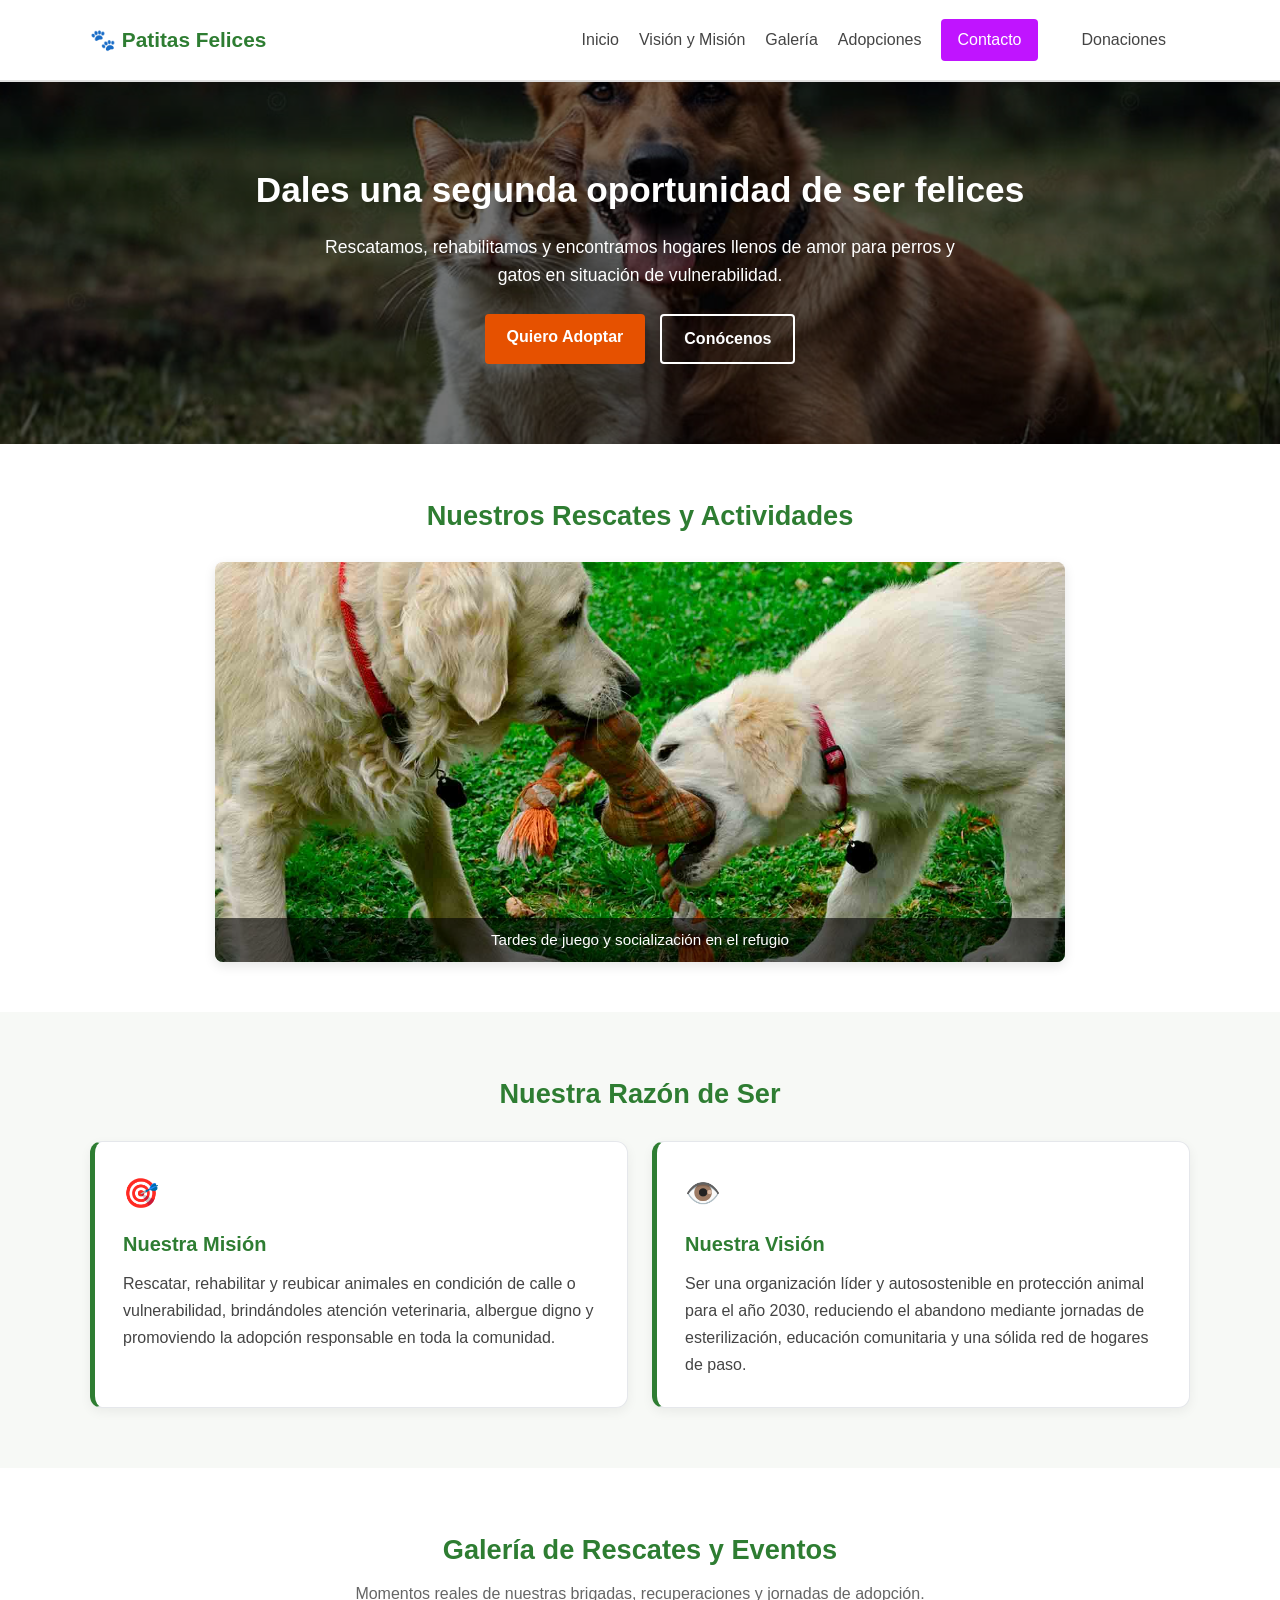
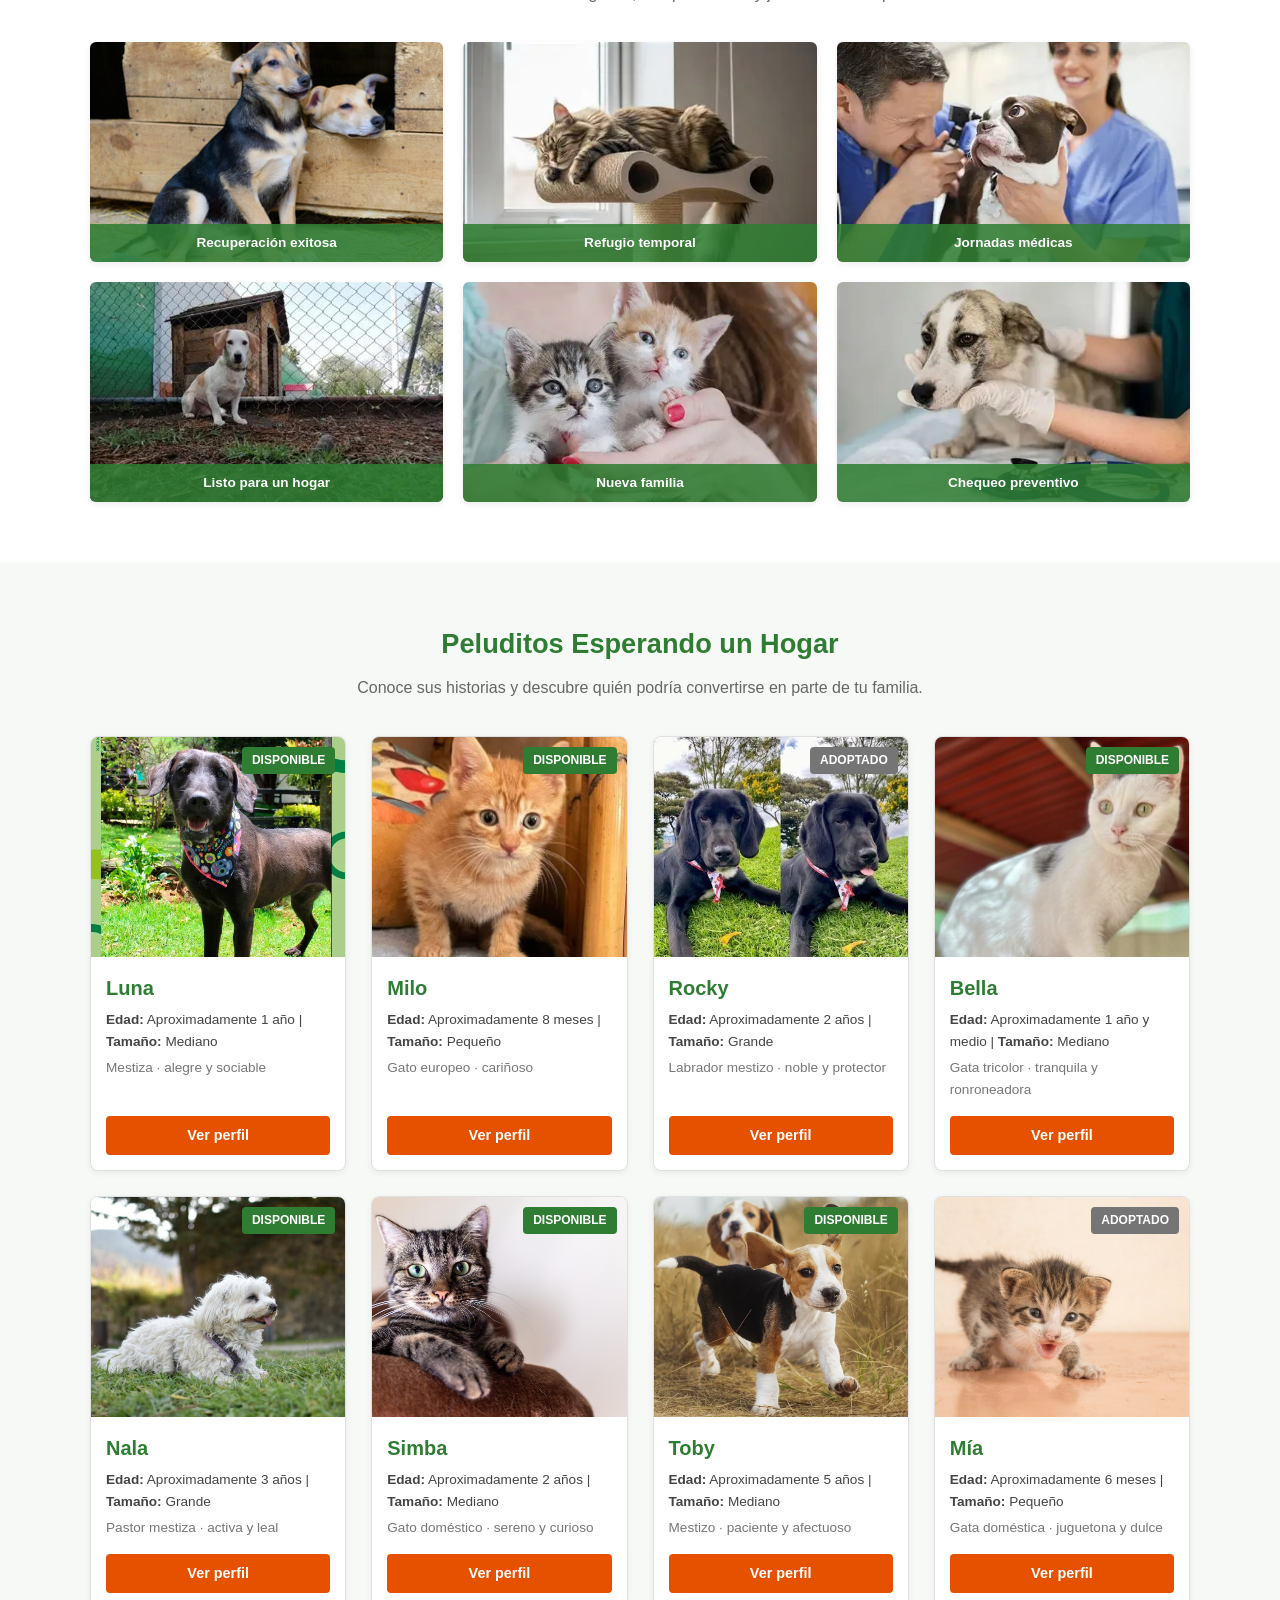
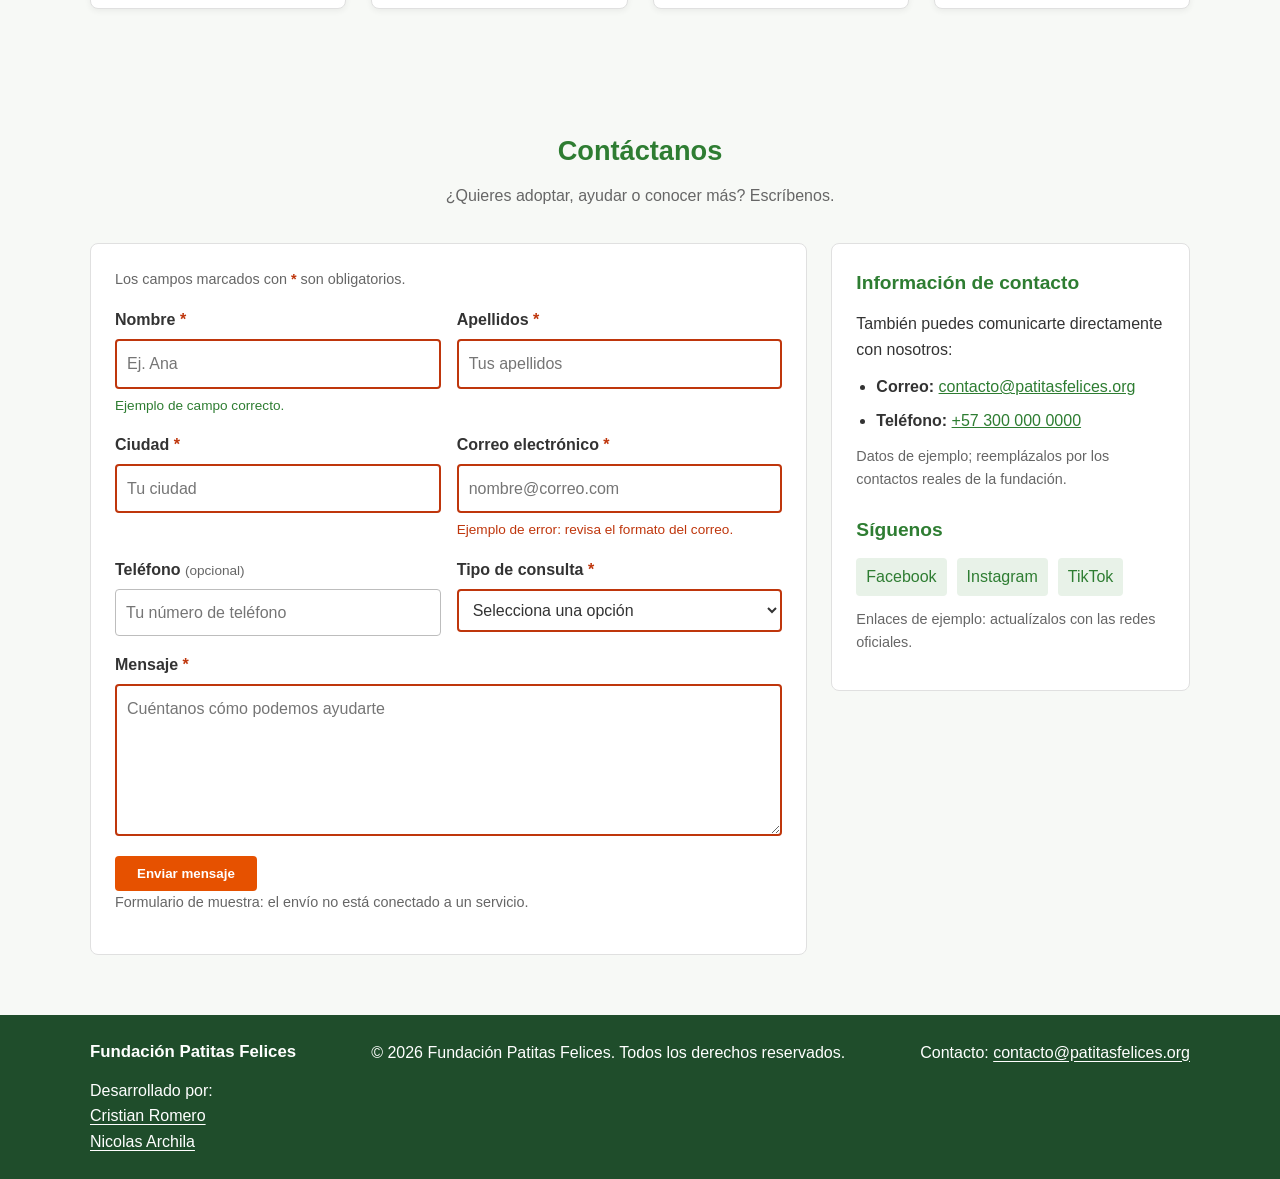
<file: index.html>
<!doctype html>
<html lang="es">
  <head>
    <meta charset="UTF-8" />
    <meta name="viewport" content="width=device-width, initial-scale=1.0" />
    <title>Fundación Patitas Felices</title>
    <link rel="stylesheet" href="style.css" />
  </head>
  <body>
    <header class="header">
      <div class="contenedor nav-contenedor">
        <a href="#inicio" class="logo">🐾 Patitas Felices</a>
        <nav class="nav">
          <a href="#inicio">Inicio</a>
          <a href="#mision-vision">Visión y Misión</a>
          <a href="#galeria">Galería</a>
          <a href="#adopta">Adopciones</a>
          <a href="#contacto" class="btn-nav">Contacto</a>
          <a href="donaciones.html" class="btn btn-tercero">Donaciones</a>
        </nav>
      </div>
    </header>

    <main id="inicio">
      <section class="hero">
        <img
          class="hero-fondo"
          src="imagenes/imagenhero.jpg" alt=""  />
        <div class="contenedor hero-contenido">
          <h1>Dales una segunda oportunidad de ser felices</h1>
          <p>
            Rescatamos, rehabilitamos y encontramos hogares llenos de amor para
            perros y gatos en situación de vulnerabilidad.
          </p>
          <div class="hero-botones">
            <a href="#adopta" class="btn btn-primario">Quiero Adoptar</a>
            <a href="#mision-vision" class="btn btn-secundario">Conócenos</a>
            
          </div>
        </div>
      </section>

      <section class="seccion-carrusel">
        <div class="contenedor">
          <h2 class="titulo-seccion">Nuestros Rescates y Actividades</h2>

          <div class="carrusel-marco">
            <div class="carrusel-tira">
              <div class="slide">
                <img
                  src="imagenes/perroscorriendo.jpg"
                  alt="Perros jugando en el refugio"
                />
                <div class="slide-texto">
                  Tardes de juego y socialización en el refugio
                </div>
              </div>

              <div class="slide">
                <img
                  src="imagenes/gatomiron.webp"
                  alt="Gatito rescatado y rehabilitado"
                />
                <div class="slide-texto">
                  Atención médica oportuna para cada rescate
                </div>
              </div>

              <div class="slide">
                <img
                  src="imagenes/perropurina.webp"
                  alt="Jornada de voluntariado"
                />
                <div class="slide-texto">
                  Jornadas abiertas con nuestros voluntarios
                </div>
              </div>

              <div class="slide">
                <img
                  src="imagenes/perrotierno.avif"
                  alt="Perro adoptado feliz"
                />
                <div class="slide-texto">
                  El momento más feliz: ¡encontrando un hogar!
                </div>
              </div>
            </div>
          </div>
        </div>
      </section>

      <section id="mision-vision" class="seccion-mision-vision">
        <div class="contenedor">
          <h2 class="titulo-seccion">Nuestra Razón de Ser</h2>

          <div class="bloques-mv">
            <div class="tarjeta-mv">
              <div class="icono-mv">🎯</div>
              <h3>Nuestra Misión</h3>
              <p>
                Rescatar, rehabilitar y reubicar animales en condición de calle
                o vulnerabilidad, brindándoles atención veterinaria, albergue
                digno y promoviendo la adopción responsable en toda la
                comunidad.
              </p>
            </div>

            <div class="tarjeta-mv">
              <div class="icono-mv">👁️</div>
              <h3>Nuestra Visión</h3>
              <p>
                Ser una organización líder y autosostenible en protección animal
                para el año 2030, reduciendo el abandono mediante jornadas de
                esterilización, educación comunitaria y una sólida red de
                hogares de paso.
              </p>
            </div>
          </div>
        </div>
      </section>

      <section id="galeria" class="seccion-galeria">
        <div class="contenedor">
          <h2 class="titulo-seccion">Galería de Rescates y Eventos</h2>
          <p class="subtitulo-seccion">
            Momentos reales de nuestras brigadas, recuperaciones y jornadas de
            adopción.
          </p>

          <div class="mosaico-fotos">
            <div class="foto-item">
              <img
                src="imagenes/Perro mestizo en proceso de recuperación.jpg"
                alt="Perro mestizo en proceso de recuperación"
              />
              <div class="foto-pie">Recuperación exitosa</div>
            </div>

            <div class="foto-item">
              <img
                src="imagenes/Gato descansando en su refugio temporal.webp"
                alt="Gato descansando en su refugio temporal"
              />
              <div class="foto-pie">Refugio temporal</div>
            </div>

            <div class="foto-item">
              <img
                src="imagenes/Jornada de vacunación comunitaria.webp"
                alt="Jornada de vacunación comunitaria"
              />
              <div class="foto-pie">Jornadas médicas</div>
            </div>

            <div class="foto-item">
              <img
                src="imagenes/Perro rescatado listo para adopción.webp"
                alt="Perro rescatado listo para adopción"
              />
              <div class="foto-pie">Listo para un hogar</div>
            </div>

            <div class="foto-item">
              <img src="imagenes/Gatito adoptado.webp" alt="Gatito adoptado" />
              <div class="foto-pie">Nueva familia</div>
            </div>

            <div class="foto-item">
              <img
                src="imagenes/Chequeo preventivo en veterinaria.webp"
                alt="Chequeo preventivo en veterinaria"
              />
              <div class="foto-pie">Chequeo preventivo</div>
            </div>
          </div>
        </div>
      </section>

      <section id="adopta" class="seccion-catalogo">
        <div class="contenedor">
          <h2 class="titulo-seccion">Peluditos Esperando un Hogar</h2>
          <p class="subtitulo-seccion">
            Conoce sus historias y descubre quién podría convertirse en parte
            de tu familia.
          </p>

          <div class="grid-animales">
            <div class="tarjeta-animal">
              <div class="tarjeta-img-contenedor">
                <img src="imagenes/perrito adopcion1.webp" alt="Perra Luna" />
                <span class="badge badge-disponible" data-status="available">Disponible</span>
              </div>
              <div class="tarjeta-cuerpo">
                <h3>Luna</h3>
                <p class="datos-animal">
                  <strong>Edad:</strong> Aproximadamente 1 año |
                  <strong>Tamaño:</strong> Mediano
                </p>
                <p class="raza-animal">Mestiza · alegre y sociable</p>
                <a href="#perfil-luna" class="btn btn-tarjeta">Ver perfil</a>
              </div>
            </div>

            <div class="tarjeta-animal">
              <div class="tarjeta-img-contenedor">
                <img src="imagenes/gatito adopcion2.jpg" alt="Gato Milo" />
                <span class="badge badge-disponible" data-status="available">Disponible</span>
              </div>
              <div class="tarjeta-cuerpo">
                <h3>Milo</h3>
                <p class="datos-animal">
                  <strong>Edad:</strong> Aproximadamente 8 meses |
                  <strong>Tamaño:</strong> Pequeño
                </p>
                <p class="raza-animal">Gato europeo · cariñoso</p>
                <a href="#perfil-milo" class="btn btn-tarjeta">Ver perfil</a>
              </div>
            </div>

            <div class="tarjeta-animal">
              <div class="tarjeta-img-contenedor">
                <img src="imagenes/rocky.jpg" alt="Perro Rocky" />
                <span class="badge badge-adoptado" data-status="adopted">Adoptado</span>
              </div>
              <div class="tarjeta-cuerpo">
                <h3>Rocky</h3>
                <p class="datos-animal">
                  <strong>Edad:</strong> Aproximadamente 2 años |
                  <strong>Tamaño:</strong> Grande
                </p>
                <p class="raza-animal">Labrador mestizo · noble y protector</p>
                <a href="#perfil-rocky" class="btn btn-tarjeta">Ver perfil</a>
              </div>
            </div>

            <div class="tarjeta-animal">
              <div class="tarjeta-img-contenedor">
                <img src="imagenes/gata3.jpeg" alt="Gata Bella" />
                <span class="badge badge-disponible" data-status="available">Disponible</span>
              </div>
              <div class="tarjeta-cuerpo">
                <h3>Bella</h3>
                <p class="datos-animal">
                  <strong>Edad:</strong> Aproximadamente 1 año y medio |
                  <strong>Tamaño:</strong> Mediano
                </p>
                <p class="raza-animal">Gata tricolor · tranquila y ronroneadora</p>
                <a href="#perfil-bella" class="btn btn-tarjeta">Ver perfil</a>
              </div>
            </div>

            <div class="tarjeta-animal">
              <div class="tarjeta-img-contenedor">
                <img src="imagenes/Nala.jpg" alt="Perra Nala lista para adopción" />
                <span class="badge badge-disponible" data-status="available">Disponible</span>
              </div>
              <div class="tarjeta-cuerpo">
                <h3>Nala</h3>
                <p class="datos-animal">
                  <strong>Edad:</strong> Aproximadamente 3 años |
                  <strong>Tamaño:</strong> Grande
                </p>
                <p class="raza-animal">Pastor mestiza · activa y leal</p>
                <a href="#perfil-nala" class="btn btn-tarjeta">Ver perfil</a>
              </div>
            </div>

            <div class="tarjeta-animal">
              <div class="tarjeta-img-contenedor">
                <img src="imagenes/simba.jpg" alt="Gato Simba descansando" />
                <span class="badge badge-disponible" data-status="available">Disponible</span>
              </div>
              <div class="tarjeta-cuerpo">
                <h3>Simba</h3>
                <p class="datos-animal">
                  <strong>Edad:</strong> Aproximadamente 2 años |
                  <strong>Tamaño:</strong> Mediano
                </p>
                <p class="raza-animal">Gato doméstico · sereno y curioso</p>
                <a href="#perfil-simba" class="btn btn-tarjeta">Ver perfil</a>
              </div>
            </div>

            <div class="tarjeta-animal">
              <div class="tarjeta-img-contenedor">
                <img src="imagenes/toby.jpg" alt="Perro Toby recuperándose" />
                <span class="badge badge-disponible" data-status="available">Disponible</span>
              </div>
              <div class="tarjeta-cuerpo">
                <h3>Toby</h3>
                <p class="datos-animal">
                  <strong>Edad:</strong> Aproximadamente 5 años |
                  <strong>Tamaño:</strong> Mediano
                </p>
                <p class="raza-animal">Mestizo · paciente y afectuoso</p>
                <a href="#perfil-toby" class="btn btn-tarjeta">Ver perfil</a>
              </div>
            </div>

            <div class="tarjeta-animal">
              <div class="tarjeta-img-contenedor">
                <img src="imagenes/mia.jpg" alt="Gata Mía adoptada" />
                <span class="badge badge-adoptado" data-status="adopted">Adoptado</span>
              </div>
              <div class="tarjeta-cuerpo">
                <h3>Mía</h3>
                <p class="datos-animal">
                  <strong>Edad:</strong> Aproximadamente 6 meses |
                  <strong>Tamaño:</strong> Pequeño
                </p>
                <p class="raza-animal">Gata doméstica · juguetona y dulce</p>
                <a href="#perfil-mia" class="btn btn-tarjeta">Ver perfil</a>
              </div>
            </div>
          </div>
        </div>
      </section>

      <section id="perfil-luna" class="modal-perfil" role="dialog" aria-modal="true" aria-labelledby="titulo-perfil-luna">
        <a href="#adopta" class="modal-fondo" aria-label="Cerrar perfil de Luna"></a>
        <article class="perfil-animal">
          <a href="#adopta" class="modal-cerrar" aria-label="Cerrar perfil de Luna">×</a>
            <img src="imagenes/perrito adopcion1.webp" alt="Luna, perra mestiza de tamaño mediano" />
            <div class="perfil-contenido">
              <span class="badge badge-disponible" data-status="available">Disponible</span>
              <h3 id="titulo-perfil-luna">Luna</h3>
              <p class="perfil-descripcion">Luna llegó al refugio después de ser rescatada de la calle. Hoy está recuperada y busca una familia con quien compartir paseos y juegos.</p>
              <div class="perfil-detalles">
                <p><strong>Salud:</strong> Vacunada, desparasitada y esterilizada.</p>
                <p><strong>Comportamiento:</strong> Sociable, juguetona y aprende rápido.</p>
                <p><strong>Características:</strong> Aproximadamente 1 año · Hembra · Mediana · Mestiza.</p>
              </div>
              <button class="btn btn-primario" type="button">Solicitar adopción</button>
            </div>
        </article>
      </section>

      <section id="perfil-milo" class="modal-perfil" role="dialog" aria-modal="true" aria-labelledby="titulo-perfil-milo">
        <a href="#adopta" class="modal-fondo" aria-label="Cerrar perfil de Milo"></a>
        <article class="perfil-animal">
          <a href="#adopta" class="modal-cerrar" aria-label="Cerrar perfil de Milo">×</a>
            <img src="imagenes/gatito adopcion2.jpg" alt="Milo, gato europeo de tamaño pequeño" />
            <div class="perfil-contenido">
              <span class="badge badge-disponible" data-status="available">Disponible</span>
              <h3 id="titulo-perfil-milo">Milo</h3>
              <p class="perfil-descripcion">Milo fue encontrado siendo muy pequeño y recibió cuidados de hogar temporal. Ahora está listo para explorar su nuevo hogar con confianza.</p>
              <div class="perfil-detalles">
                <p><strong>Salud:</strong> Revisado por veterinario, vacunado y desparasitado.</p>
                <p><strong>Comportamiento:</strong> Cariñoso, curioso y disfruta de la compañía.</p>
                <p><strong>Características:</strong> Aproximadamente 8 meses · Macho · Pequeño · Gato europeo.</p>
              </div>
              <button class="btn btn-primario" type="button">Solicitar adopción</button>
            </div>
        </article>
      </section>

      <section id="perfil-rocky" class="modal-perfil" role="dialog" aria-modal="true" aria-labelledby="titulo-perfil-rocky">
        <a href="#adopta" class="modal-fondo" aria-label="Cerrar perfil de Rocky"></a>
        <article class="perfil-animal">
          <a href="#adopta" class="modal-cerrar" aria-label="Cerrar perfil de Rocky">×</a>
            <img src="imagenes/rocky.jpg" alt="Rocky, perro labrador mestizo de tamaño grande" />
            <div class="perfil-contenido">
              <span class="badge badge-adoptado" data-status="adopted">Adoptado</span>
              <h3 id="titulo-perfil-rocky">Rocky</h3>
              <p class="perfil-descripcion">Rocky llegó al refugio tras ser abandonado. Su paciencia y carácter protector conquistaron a una familia que ya le dio un hogar.</p>
              <div class="perfil-detalles">
                <p><strong>Salud:</strong> Vacunado, desparasitado y con controles al día.</p>
                <p><strong>Comportamiento:</strong> Noble, tranquilo y protector con su familia.</p>
                <p><strong>Características:</strong> Aproximadamente 2 años · Macho · Grande · Labrador mestizo.</p>
              </div>
              <button class="btn btn-primario btn-solicitud-cerrada" type="button" disabled>Solicitar adopción</button>
              <p class="nota-adopcion">Rocky ya encontró un hogar.</p>
            </div>
        </article>
      </section>

      <section id="perfil-bella" class="modal-perfil" role="dialog" aria-modal="true" aria-labelledby="titulo-perfil-bella">
        <a href="#adopta" class="modal-fondo" aria-label="Cerrar perfil de Bella"></a>
        <article class="perfil-animal">
          <a href="#adopta" class="modal-cerrar" aria-label="Cerrar perfil de Bella">×</a>
            <img src="imagenes/gata3.jpeg" alt="Bella, gata tricolor de tamaño mediano" />
            <div class="perfil-contenido">
              <span class="badge badge-disponible" data-status="available">Disponible</span>
              <h3 id="titulo-perfil-bella">Bella</h3>
              <p class="perfil-descripcion">Bella fue rescatada junto a sus hermanos y creció en un ambiente seguro. Busca un espacio tranquilo donde recibir mimos y descansar al sol.</p>
              <div class="perfil-detalles">
                <p><strong>Salud:</strong> Vacunada, desparasitada y esterilizada.</p>
                <p><strong>Comportamiento:</strong> Dulce, calmada y muy ronroneadora.</p>
                <p><strong>Características:</strong> Aproximadamente 1 año y medio · Hembra · Mediana · Gata tricolor.</p>
              </div>
              <button class="btn btn-primario" type="button">Solicitar adopción</button>
            </div>
        </article>
      </section>

      <section id="perfil-nala" class="modal-perfil" role="dialog" aria-modal="true" aria-labelledby="titulo-perfil-nala">
        <a href="#adopta" class="modal-fondo" aria-label="Cerrar perfil de Nala"></a>
        <article class="perfil-animal">
          <a href="#adopta" class="modal-cerrar" aria-label="Cerrar perfil de Nala">×</a>
            <img src="imagenes/Perro rescatado listo para adopción.webp" alt="Nala, perra pastor mestiza de tamaño grande" />
            <div class="perfil-contenido">
              <span class="badge badge-disponible" data-status="available">Disponible</span>
              <h3 id="titulo-perfil-nala">Nala</h3>
              <p class="perfil-descripcion">Nala fue rescatada en una jornada comunitaria. Disfruta salir al aire libre y espera una familia que la acompañe en nuevas aventuras.</p>
              <div class="perfil-detalles">
                <p><strong>Salud:</strong> Vacunada, desparasitada y esterilizada.</p>
                <p><strong>Comportamiento:</strong> Activa, leal y atenta; se beneficia de paseos diarios.</p>
                <p><strong>Características:</strong> Aproximadamente 3 años · Hembra · Grande · Pastor mestiza.</p>
              </div>
              <button class="btn btn-primario" type="button">Solicitar adopción</button>
            </div>
        </article>
      </section>

      <section id="perfil-simba" class="modal-perfil" role="dialog" aria-modal="true" aria-labelledby="titulo-perfil-simba">
        <a href="#adopta" class="modal-fondo" aria-label="Cerrar perfil de Simba"></a>
        <article class="perfil-animal">
          <a href="#adopta" class="modal-cerrar" aria-label="Cerrar perfil de Simba">×</a>
            <img src="imagenes/Gato descansando en su refugio temporal.webp" alt="Simba, gato doméstico de tamaño mediano" />
            <div class="perfil-contenido">
              <span class="badge badge-disponible" data-status="available">Disponible</span>
              <h3 id="titulo-perfil-simba">Simba</h3>
              <p class="perfil-descripcion">Simba llegó tímido al refugio y poco a poco descubrió que disfruta de las siestas cerca de las personas. Está listo para un hogar paciente.</p>
              <div class="perfil-detalles">
                <p><strong>Salud:</strong> Revisado por veterinario, vacunado y desparasitado.</p>
                <p><strong>Comportamiento:</strong> Sereno, curioso y afectuoso cuando toma confianza.</p>
                <p><strong>Características:</strong> Aproximadamente 2 años · Macho · Mediano · Gato doméstico.</p>
              </div>
              <button class="btn btn-primario" type="button">Solicitar adopción</button>
            </div>
        </article>
      </section>

      <section id="perfil-toby" class="modal-perfil" role="dialog" aria-modal="true" aria-labelledby="titulo-perfil-toby">
        <a href="#adopta" class="modal-fondo" aria-label="Cerrar perfil de Toby"></a>
        <article class="perfil-animal">
          <a href="#adopta" class="modal-cerrar" aria-label="Cerrar perfil de Toby">×</a>
            <img src="imagenes/Perro mestizo en proceso de recuperación.jpg" alt="Toby, perro mestizo de tamaño mediano" />
            <div class="perfil-contenido">
              <span class="badge badge-disponible" data-status="available">Disponible</span>
              <h3 id="titulo-perfil-toby">Toby</h3>
              <p class="perfil-descripcion">Toby está terminando su recuperación después de ser rescatado. El cariño y la rutina le han ayudado a recuperar la confianza en las personas.</p>
              <div class="perfil-detalles">
                <p><strong>Salud:</strong> En seguimiento veterinario; su familia recibirá sus indicaciones de cuidado.</p>
                <p><strong>Comportamiento:</strong> Paciente, afectuoso y muy agradecido con quienes conoce.</p>
                <p><strong>Características:</strong> Aproximadamente 5 años · Macho · Mediano · Mestizo.</p>
              </div>
              <button class="btn btn-primario" type="button">Solicitar adopción</button>
            </div>
        </article>
      </section>

      <section id="perfil-mia" class="modal-perfil" role="dialog" aria-modal="true" aria-labelledby="titulo-perfil-mia">
        <a href="#adopta" class="modal-fondo" aria-label="Cerrar perfil de Mía"></a>
        <article class="perfil-animal">
          <a href="#adopta" class="modal-cerrar" aria-label="Cerrar perfil de Mía">×</a>
            <img src="imagenes/Gatito adoptado.webp" alt="Mía, gatita doméstica de tamaño pequeño" />
            <div class="perfil-contenido">
              <span class="badge badge-adoptado" data-status="adopted">Adoptado</span>
              <h3 id="titulo-perfil-mia">Mía</h3>
              <p class="perfil-descripcion">Mía llegó al refugio siendo una gatita y encontró una familia que la acompañará mientras crece y descubre el mundo.</p>
              <div class="perfil-detalles">
                <p><strong>Salud:</strong> Revisada por veterinario y con su esquema inicial de vacunas.</p>
                <p><strong>Comportamiento:</strong> Juguetona, dulce y muy curiosa.</p>
                <p><strong>Características:</strong> Aproximadamente 6 meses · Hembra · Pequeña · Gata doméstica.</p>
              </div>
              <button class="btn btn-primario btn-solicitud-cerrada" type="button" disabled>Solicitar adopción</button>
              <p class="nota-adopcion">Mía ya encontró un hogar.</p>
            </div>
        </article>
      </section>

      <section id="contacto" class="seccion-contacto">
        <div class="contenedor">
          <h2 class="titulo-seccion">Contáctanos</h2>
          <p class="subtitulo-seccion">
            ¿Quieres adoptar, ayudar o conocer más? Escríbenos.
          </p>

          <div class="contacto-contenido">
            <form class="formulario-contacto">
              <p class="nota-obligatorios">Los campos marcados con <span aria-hidden="true">*</span> son obligatorios.</p>

              <div class="formulario-grid">
                <div class="campo campo-exito">
                  <label for="nombre">Nombre <span aria-hidden="true">*</span></label>
                  <input id="nombre" name="nombre" type="text" placeholder="Ej. Ana"required />
                  <small class="mensaje-exito">Ejemplo de campo correcto.</small>
                </div>

                <div class="campo">
                  <label for="apellidos">Apellidos <span aria-hidden="true">*</span></label>
                  <input id="apellidos" name="apellidos" type="text" placeholder="Tus apellidos" required />
                </div>

                <div class="campo">
                  <label for="ciudad">Ciudad <span aria-hidden="true">*</span></label>
                  <input id="ciudad" name="ciudad" type="text" placeholder="Tu ciudad" required />
                </div>

                <div class="campo campo-error">
                  <label for="correo">Correo electrónico <span aria-hidden="true">*</span></label>
                  <input id="correo" name="correo" type="email" placeholder="nombre@correo.com" aria-invalid="true" required />
                  <small class="mensaje-error">Ejemplo de error: revisa el formato del correo.</small>
                </div>

                <div class="campo">
                  <label for="telefono">Teléfono <span class="opcional">(opcional)</span></label>
                  <input id="telefono" name="telefono" type="tel" placeholder="Tu número de teléfono" />
                </div>

                <div class="campo">
                  <label for="consulta">Tipo de consulta <span aria-hidden="true">*</span></label>
                  <select id="consulta" name="consulta" required>
                    <option value="" selected disabled>Selecciona una opción</option>
                    <option value="adopcion">Adopción</option>
                    <option value="donacion">Donación</option>
                    <option value="voluntariado">Voluntariado</option>
                    <option value="informacion">Información general</option>
                    <option value="otro">Otro</option>
                  </select>
                </div>

                <div class="campo campo-completo">
                  <label for="mensaje">Mensaje <span aria-hidden="true">*</span></label>
                  <textarea id="mensaje" name="mensaje" rows="5" placeholder="Cuéntanos cómo podemos ayudarte" required></textarea>
                </div>
              </div>

              <button class="btn btn-primario btn-enviar" type="submit">Enviar mensaje</button>
              <p class="nota-formulario">Formulario de muestra: el envío no está conectado a un servicio.</p>
            </form>

            <aside class="datos-contacto">
              <h3>Información de contacto</h3>
              <p>También puedes comunicarte directamente con nosotros:</p>
              <ul>
                <li><strong>Correo:</strong> <a href="mailto:contacto@patitasfelices.org">contacto@patitasfelices.org</a></li>
                <li><strong>Teléfono:</strong> <a href="tel:+573000000000">+57 300 000 0000</a></li>
              </ul>
              <p class="nota-formulario">Datos de ejemplo; reemplázalos por los contactos reales de la fundación.</p>

              <h3 class="titulo-redes">Síguenos</h3>
              <div class="redes-sociales">
                <a href="https://www.facebook.com/share/1CCeeFR6aV/?mibextid=wwXIfr" target="_blank" rel="noopener noreferrer">Facebook</a>
                <a href="https://www.instagram.com/maspatitasfelicescol?vrfl=MXNtbjk3M2d2dmI2cQ==" target="_blank" rel="noopener noreferrer">Instagram</a>
                <a href="https://www.tiktok.com/@fundacionpatitasfelices?_r=1&_t=ZS-9Akbx3304ON" target="_blank" rel="noopener noreferrer">TikTok</a>
              </div>
              <p class="nota-formulario">Enlaces de ejemplo: actualízalos con las redes oficiales.</p>
            </aside>
          </div>
        </div>
      </section>
    </main>

    <footer class="footer">
      <div class="contenedor footer-contenido">
        <p class="footer-fundacion"><strong>Fundación Patitas Felices</strong></p>
        <p class="footer-copyright">&copy; 2026 Fundación Patitas Felices. Todos los derechos reservados.</p>
        <p>Contacto: <a href="mailto:contacto@patitasfelices.org">contacto@patitasfelices.org</a></p>
        <p>Desarrollado por: <a href=""><br>Cristian Romero <br> Nicolas Archila</a></p>
      </div>
    </footer>
  </body>
</html>
</file>
<file: style.css>
* {
  margin: 0;
  padding: 0;
  box-sizing: border-box;
}

html {
  scroll-behavior: smooth;
}

@media (prefers-reduced-motion: reduce) {
  html {
    scroll-behavior: auto;
  }
}

body {
  font-family: Arial, Helvetica, sans-serif;
  background-color: #f7f9f6;
  color: #333333;
  line-height: 1.6;
}

.contenedor {
  width: 90%;
  max-width: 1100px;
  margin: 0 auto;
}

a {
  text-decoration: none;
  color: black;
}


.header {
  background-color: #ffffff;
  border-bottom: 2px solid #e0e0e0;
  position: sticky;
  top: 0;
  z-index: 10;
}

.nav-contenedor {
  display: flex;
  justify-content: space-between;
  align-items: center;
  padding: 15px 0;
}

.logo {
  font-size: 1.3rem;
  /* El peso bold destaca el nombre de la fundacion. */
  font-weight: bold;
  color: #2e7d32;
}

.nav {
  display: flex;
  align-items: center;
  gap: 20px;
}

.nav a {
  /* 500 da enfasis moderado, sin llegar a la negrita completa. */
  font-weight: 500;
  color: #444444;
}

.nav a:hover {
  color: #2e7d32;
}


.btn-nav {
  background-color: #c014ff;
  color: #ffffff !important;
  padding: 8px 16px;
  border-radius: 4px;
}

.btn-nav:hover {
  background-color: #bf360c;
}

/* Capas del hero: imagen al fondo, velo oscuro encima y texto en primer plano. */
.hero {
  position: relative;
  /* Aisla las capas del fondo para que sus z-index no afecten otros elementos. */
  isolation: isolate;
  /* Recorta la imagen y el velo si sobresalen del hero. */
  overflow: hidden;
  color: #ffffff;
  text-align: center;
  padding: 80px 20px;
}

.hero-fondo {
  position: absolute;
  inset: 0;
  /* Coloca la foto detras del velo y del contenido. */
  z-index: -2;
  width: 100%;
  height: 100%;
  /* Llena el marco recortando sobrantes, sin deformar la foto. */
  object-fit: cover;
}

.hero::before {
  position: absolute;
  inset: 0;
  /* El velo queda sobre la foto, pero debajo del texto. */
  z-index: -1;
  background-color: rgba(0, 0, 0, 0.55);
  /* content crea el pseudo-elemento que funciona como velo sobre la imagen. */
  content: "";
}

.hero-contenido {
  position: relative;
}

.hero-contenido h1 {
  font-size: 2.2rem;
  margin-bottom: 15px;
}

.hero-contenido p {
  font-size: 1.1rem;
  max-width: 650px;
  margin: 0 auto 25px auto;
}

.hero-botones {
  display: flex;
  justify-content: center;
  gap: 15px;
}


.btn {
  display: inline-block;
  /* El relleno amplia el area clicable del boton. */
  padding: 10px 22px;
  border-radius: 4px;
  font-weight: bold;
}

.btn-primario {
  background-color: #e65100;
  color: #ffffff;
}

.btn-primario:hover {
  background-color: #bf360c;
}

.btn-secundario {
  background-color: transparent;
  color: #ffffff;
  border: 2px solid #ffffff;
}

.btn-secundario:hover {
  background-color: #ffffff;
  color: #2e7d32;
}

.btn-tercero {
  background-color: transparent;
  color: #ffffff;
  border: 2px solid #ffffff;
}

.btn-tercero:hover {
  background-color: #ffffff;
  color: #2e7d32;
}

.seccion-carrusel {
  padding: 50px 0;
  background-color: #ffffff;
}

.titulo-seccion {
  text-align: center;
  color: #2e7d32;
  margin-bottom: 25px;
  font-size: 1.7rem;
}

.carrusel-marco {
  width: 100%;
  max-width: 850px;
  height: 400px;
  margin: 0 auto;
  overflow: hidden;
  border-radius: 8px;
  box-shadow: 0 4px 12px rgba(0,0,0,0.1);
  position: relative;
}


/* La tira mide cuatro marcos; cada diapositiva ocupa el 25% y la animacion desplaza la siguiente. */
.carrusel-tira {
  display: flex;
  width: 400%;
  height: 100%;
  animation: deslizar 12s infinite;
}


.slide {
  width: 25%;
  height: 100%;
  position: relative;
}

.slide img {
  width: 100%;
  height: 100%;
  /* Cubre el marco recortando la imagen sin cambiar sus proporciones. */
  object-fit: cover;
}


.slide-texto {
  position: absolute;
  bottom: 0;
  left: 0;
  width: 100%;
  background: rgba(0, 0, 0, 0.6);
  color: #ffffff;
  padding: 10px 15px;
  font-size: 0.95rem;
  text-align: center;
}

@keyframes deslizar {
  /* Cada tramo mantiene una foto visible antes de mover la tira a la siguiente. */
  0%, 20% {
    transform: translateX(0%);
  }
  25%, 45% {
    transform: translateX(-25%);
  }
  50%, 70% {
    transform: translateX(-50%);
  }
  75%, 95% {
    transform: translateX(-75%);
  }
  100% {
    transform: translateX(0%);
  }
}

.seccion-galeria {
  padding: 60px 0;
  background-color: #ffffff;
}

.subtitulo-seccion {
  text-align: center;
  color: #666666;
  margin-top: -15px;
  margin-bottom: 35px;
  font-size: 1rem;
}


.mosaico-fotos {
  display: grid;
  grid-template-columns: repeat(3, 1fr);
  gap: 20px;
}

.foto-item {
  position: relative;
  /* Recorta la foto para que respete las esquinas redondeadas. */
  overflow: hidden;
  border-radius: 6px;
  /* La sombra separa la tarjeta del fondo con un borde difuminado. */
  box-shadow: 0 2px 6px rgba(0, 0, 0, 0.08);
}

.foto-item img {
  width: 100%;
  height: 220px;
  /* Llena el marco sin deformar la foto. */
  object-fit: cover;
  display: block;
}

.foto-pie {
  position: absolute;
  bottom: 0;
  left: 0;
  width: 100%;
  background-color: rgba(46, 125, 50, 0.85);
  color: #ffffff;
  padding: 8px 12px;
  font-size: 0.85rem;
  font-weight: bold;
  text-align: center;
}


.seccion-catalogo {
  padding: 60px 0;
  background-color: #f7f9f6;
}


.grid-animales {
  display: grid;
  /* minmax permite que las cuatro columnas se reduzcan sin desbordar. */
  grid-template-columns: repeat(4, minmax(0, 1fr));
  gap: 25px;
}

.tarjeta-animal {
  background-color: #ffffff;
  border-radius: 8px;
  /* Evita que la foto sobresalga de las esquinas redondeadas. */
  overflow: hidden;
  border: 1px solid #e0e0e0;
  /* Agrega profundidad sutil para distinguir la tarjeta del fondo. */
  box-shadow: 0 2px 6px rgba(0, 0, 0, 0.06);
  display: flex;
  flex-direction: column;
}

.tarjeta-img-contenedor {
  position: relative;
  width: 100%;
  height: 220px;
}

.tarjeta-img-contenedor img {
  width: 100%;
  height: 100%;
  /* Recorta la foto para llenar el marco sin deformarla. */
  object-fit: cover;
  display: block;
}

.seccion-mision-vision {
  padding: 60px 0;
  background-color: #f7f9f6;
}

.bloques-mv {
  display: grid;
  /* Dos columnas iguales para mision y vision. */
  grid-template-columns: repeat(2, minmax(0, 1fr));
  gap: 24px;
}

.tarjeta-mv {
  padding: 28px;
  background-color: #ffffff;
  border: 1px solid #e5e7eb;
  border-left: 5px solid #2e7d32;
  border-radius: 12px;
  box-shadow: 0 4px 12px rgba(0, 0, 0, 0.06);
}

.icono-mv {
  margin-bottom: 12px;
  font-size: 1.8rem;
}

.tarjeta-mv h3 {
  margin-bottom: 10px;
  color: #2e7d32;
  font-size: 1.25rem;
}

.tarjeta-mv p {
  color: #444444;
  line-height: 1.7;
}

.badge {
  position: absolute;
  top: 10px;
  right: 10px;
  padding: 4px 10px;
  font-size: 0.75rem;
  font-weight: bold;
  border-radius: 4px;
  /* Muestra el estado en mayusculas para identificarlo rapidamente. */
  text-transform: uppercase;
}

.badge-disponible {
  background-color: #2e7d32;
  color: #ffffff;
}

.badge-adoptado {
  background-color: #757575;
  color: #ffffff;
}


.tarjeta-cuerpo {
  padding: 15px;
  display: flex;
  flex-direction: column;
  flex-grow: 1;
}

.tarjeta-cuerpo h3 {
  color: #2e7d32;
  font-size: 1.25rem;
  margin-bottom: 5px;
}

.datos-animal {
  font-size: 0.85rem;
  color: #444444;
  margin-bottom: 5px;
}

.raza-animal {
  font-size: 0.85rem;
  color: #777777;
  /* Separa el texto del boton y ayuda a alinear los botones entre tarjetas. */
  margin-bottom: 15px;
  flex-grow: 1;
}


.btn-tarjeta {
  display: block;
  text-align: center;
  background-color: #e65100;
  color: #ffffff;
  padding: 8px 12px;
  border-radius: 4px;
  font-size: 0.9rem;
  font-weight: bold;
  border: none;
  /* Indica que el boton es una accion interactiva. */
  cursor: pointer;
}

.btn-tarjeta:hover {
  background-color: #bf360c;
}

.btn-deshabilitado {
  background-color: #e0e0e0;
  color: #9e9e9e;
  /* Indica que esta accion no se encuentra disponible. */
  cursor: not-allowed;
}

.btn-deshabilitado:hover {
  background-color: #e0e0e0;
}

.modal-perfil {
  display: none;
  position: fixed;
  inset: 0;
  /* Situa el modal sobre la navegacion y el resto de la pagina. */
  z-index: 20;
  place-items: center;
  padding: 16px;
  overflow-y: auto;
}

/* El hash del enlace activa el perfil correspondiente sin JavaScript. */
.modal-perfil:target {
  display: grid;
}

.modal-fondo {
  position: fixed;
  inset: 0;
  /* Oscurece el contenido que queda detras del perfil. */
  background-color: rgba(0, 0, 0, 0.65);
}

.perfil-animal {
  display: grid;
  /* Reparte el perfil en dos columnas iguales y evita que su contenido desborde. */
  grid-template-columns: minmax(0, 1fr) minmax(0, 1fr);
  gap: 32px;
  align-items: center;
  position: relative;
  /* Mantiene la tarjeta del perfil sobre el fondo oscurecido. */
  z-index: 1;
  width: min(900px, 100%);
  max-height: 90vh;
  overflow-y: auto;
  margin-bottom: 0;
  padding: 24px;
  background-color: #f7f9f6;
  border: 1px solid #e0e0e0;
  border-radius: 12px;
  /* Sombra amplia para separar el perfil del fondo del modal. */
  box-shadow: 0 12px 40px rgba(0, 0, 0, 0.25);
}

.perfil-animal > img {
  width: 100%;
  height: 360px;
  /* Llena el marco recortando sobrantes, sin deformar la foto. */
  object-fit: cover;
  border-radius: 8px;
}

.modal-cerrar {
  position: absolute;
  top: 12px;
  right: 12px;
  /* Deja el boton de cierre por delante del contenido del perfil. */
  z-index: 1;
  display: grid;
  width: 40px;
  height: 40px;
  place-items: center;
  border: 0;
  border-radius: 50%;
  background-color: #ffffff;
  color: #333333;
  font-size: 1.7rem;
  /* Evita que la altura de linea descentre visualmente la X. */
  line-height: 1;
  /* Senala que el control se puede pulsar. */
  cursor: pointer;
}

.modal-cerrar:hover {
  background-color: #e8e8e8;
}

.perfil-contenido h3 {
  margin: 10px 0;
  color: #2e7d32;
  font-size: 1.8rem;
}

.perfil-contenido .badge {
  /* Devuelve la etiqueta al flujo junto al titulo del perfil. */
  position: static;
  display: inline-block;
}

.perfil-descripcion {
  margin-bottom: 16px;
  color: #444444;
}

.perfil-detalles {
  margin-bottom: 20px;
}

.perfil-detalles p {
  margin-bottom: 8px;
}

.perfil-contenido .btn-primario {
  border: 0;
  /* Indica que el boton de solicitud es interactivo. */
  cursor: pointer;
}

.btn-solicitud-cerrada,
.btn-solicitud-cerrada:hover {
  background-color: #757575;
  /* Comunica que no se puede iniciar una solicitud. */
  cursor: not-allowed;
}

.nota-adopcion {
  margin-top: 8px;
  color: #666666;
  font-size: 0.9rem;
}

.seccion-contacto {
  padding: 60px 0;
  background-color: #f7f9f6;
}

.contacto-contenido {
  display: grid;
  /* La columna del formulario ocupa el doble que la de datos. */
  grid-template-columns: 2fr 1fr;
  gap: 24px;
  align-items: start;
}

.formulario-contacto,
.datos-contacto {
  padding: 24px;
  background-color: #ffffff;
  border: 1px solid #e0e0e0;
  border-radius: 8px;
}

.nota-obligatorios,
.nota-formulario {
  margin-bottom: 16px;
  color: #666666;
  font-size: 0.9rem;
}

.nota-obligatorios span,
.campo label span:not(.opcional) {
  color: #bf360c;
  font-weight: bold;
}

.formulario-grid {
  display: grid;
  /* Dos columnas flexibles; minmax evita desbordes en campos largos. */
  grid-template-columns: repeat(2, minmax(0, 1fr));
  gap: 16px;
  margin-bottom: 20px;
}

.campo {
  display: flex;
  flex-direction: column;
  gap: 6px;
}

.campo-completo {
  /* Extiende el campo a lo largo de todas las columnas de la cuadricula. */
  grid-column: 1 / -1;
}

.campo label {
  color: #333333;
  font-weight: bold;
}

.opcional {
  color: #666666;
  font-size: 0.85rem;
  font-weight: normal;
}

.campo input,
.campo select,
.campo textarea {
  width: 100%;
  padding: 10px;
  border: 1px solid #bdbdbd;
  border-radius: 4px;
  background-color: #ffffff;
  color: #333333;
  font: inherit;
}

.campo textarea {
  resize: vertical;
}

.campo input:focus,
.campo select:focus,
.campo textarea:focus {
  outline: 2px solid #2e7d32;
  outline-offset: 1px;
}

/* Estos estados nativos permiten marcar campos vacios o con un formato invalido. */
.campo input:required:placeholder-shown,
.campo textarea:required:placeholder-shown,
.campo select:required:invalid,
.campo input:not(:placeholder-shown):invalid,
.campo-error input {
  border: 2px solid #bf360c;
}

.campo-exito input {
  border: 2px solid #2e7d32;
}

.mensaje-error,
.mensaje-exito {
  font-size: 0.85rem;
}

.mensaje-error {
  color: #bf360c;
}

.mensaje-exito {
  color: #2e7d32;
}

.btn-enviar {
  border: 0;
  cursor: pointer;
}

.datos-contacto h3 {
  margin-bottom: 12px;
  color: #2e7d32;
  font-size: 1.2rem;
}

.datos-contacto p {
  margin-bottom: 12px;
}

.datos-contacto ul {
  margin: 0 0 12px 20px;
}

.datos-contacto li {
  margin-bottom: 8px;
  overflow-wrap: anywhere;
}

.datos-contacto a {
  color: #2e7d32;
  /* El subrayado permite reconocer el enlace sin depender solo del color. */
  text-decoration: underline;
}

.datos-contacto .titulo-redes {
  margin-top: 24px;
}

.redes-sociales {
  display: flex;
  flex-wrap: wrap;
  gap: 10px;
  margin-bottom: 12px;
}

.redes-sociales a {
  padding: 6px 10px;
  border-radius: 4px;
  background-color: #e8f2e8;
  /* Evita el subrayado porque estos enlaces tienen apariencia de botones. */
  text-decoration: none;
}

.footer {
  padding: 24px 0;
  background-color: #1f4d2b;
  color: #ffffff;
}

.footer-contenido {
  display: flex;
  flex-wrap: wrap;
  justify-content: space-between;
  align-items: center;
  gap: 12px 24px;
}

.footer-contenido p {
  margin: 0;
}

.footer-fundacion {
  font-size: 1.05rem;
}

.footer-contenido a {
  color: #ffffff;
  /* Mantiene los enlaces identificables sobre el fondo oscuro. */
  text-decoration: underline;
  text-underline-offset: 3px;
}

.footer-contenido a:hover,
.footer-contenido a:focus-visible {
  color: #d6f5d6;
}

@media (max-width: 992px) {
  .grid-animales {
    /* En pantallas medianas, reduce el catalogo a dos columnas. */
    grid-template-columns: repeat(2, 1fr);
  }

  .perfil-animal > img {
    height: 300px;
  }
}

@media (max-width: 576px) {
  .grid-animales {
    /* Una columna permite leer cada tarjeta sin estrecharla demasiado. */
    grid-template-columns: 1fr;
  }

  .perfil-animal {
    /* En movil, foto y datos se apilan en una sola columna. */
    grid-template-columns: 1fr;
    gap: 18px;
    padding: 16px;
  }

  .perfil-animal > img {
    height: 240px;
  }

  .modal-perfil {
    padding: 10px;
  }
}

@media (max-width: 768px) {
  .contacto-contenido {
    /* Apila los bloques de contacto en pantallas estrechas. */
    grid-template-columns: 1fr;
  }

  .mosaico-fotos {
    /* Evita comprimir las fotos de la galeria en varias columnas. */
    grid-template-columns: 1fr;
    gap: 15px;
  }

  .nav-contenedor {
    flex-direction: column;
    gap: 12px;
  }
  
  .nav {
    flex-wrap: wrap;
    justify-content: center;
    gap: 12px;
  }

  .footer-contenido {
    flex-direction: column;
    text-align: center;
  }

  .formulario-grid {
    /* Presenta los campos uno debajo del otro en movil. */
    grid-template-columns: 1fr;
  }

  .campo-completo {
    /* En una columna ya no necesita abarcar columnas adicionales. */
    grid-column: auto;
  }

  .hero-contenido h1 {
    font-size: 1.6rem;
  }
  .hero-botones {
    flex-direction: column;
    align-items: center;
  }
  .carrusel-marco {
    height: 260px;
  }
   .bloques-mv {
    /* Apila mision y vision en una sola columna en movil. */
    grid-template-columns: 1fr;
  }
}
</file>
